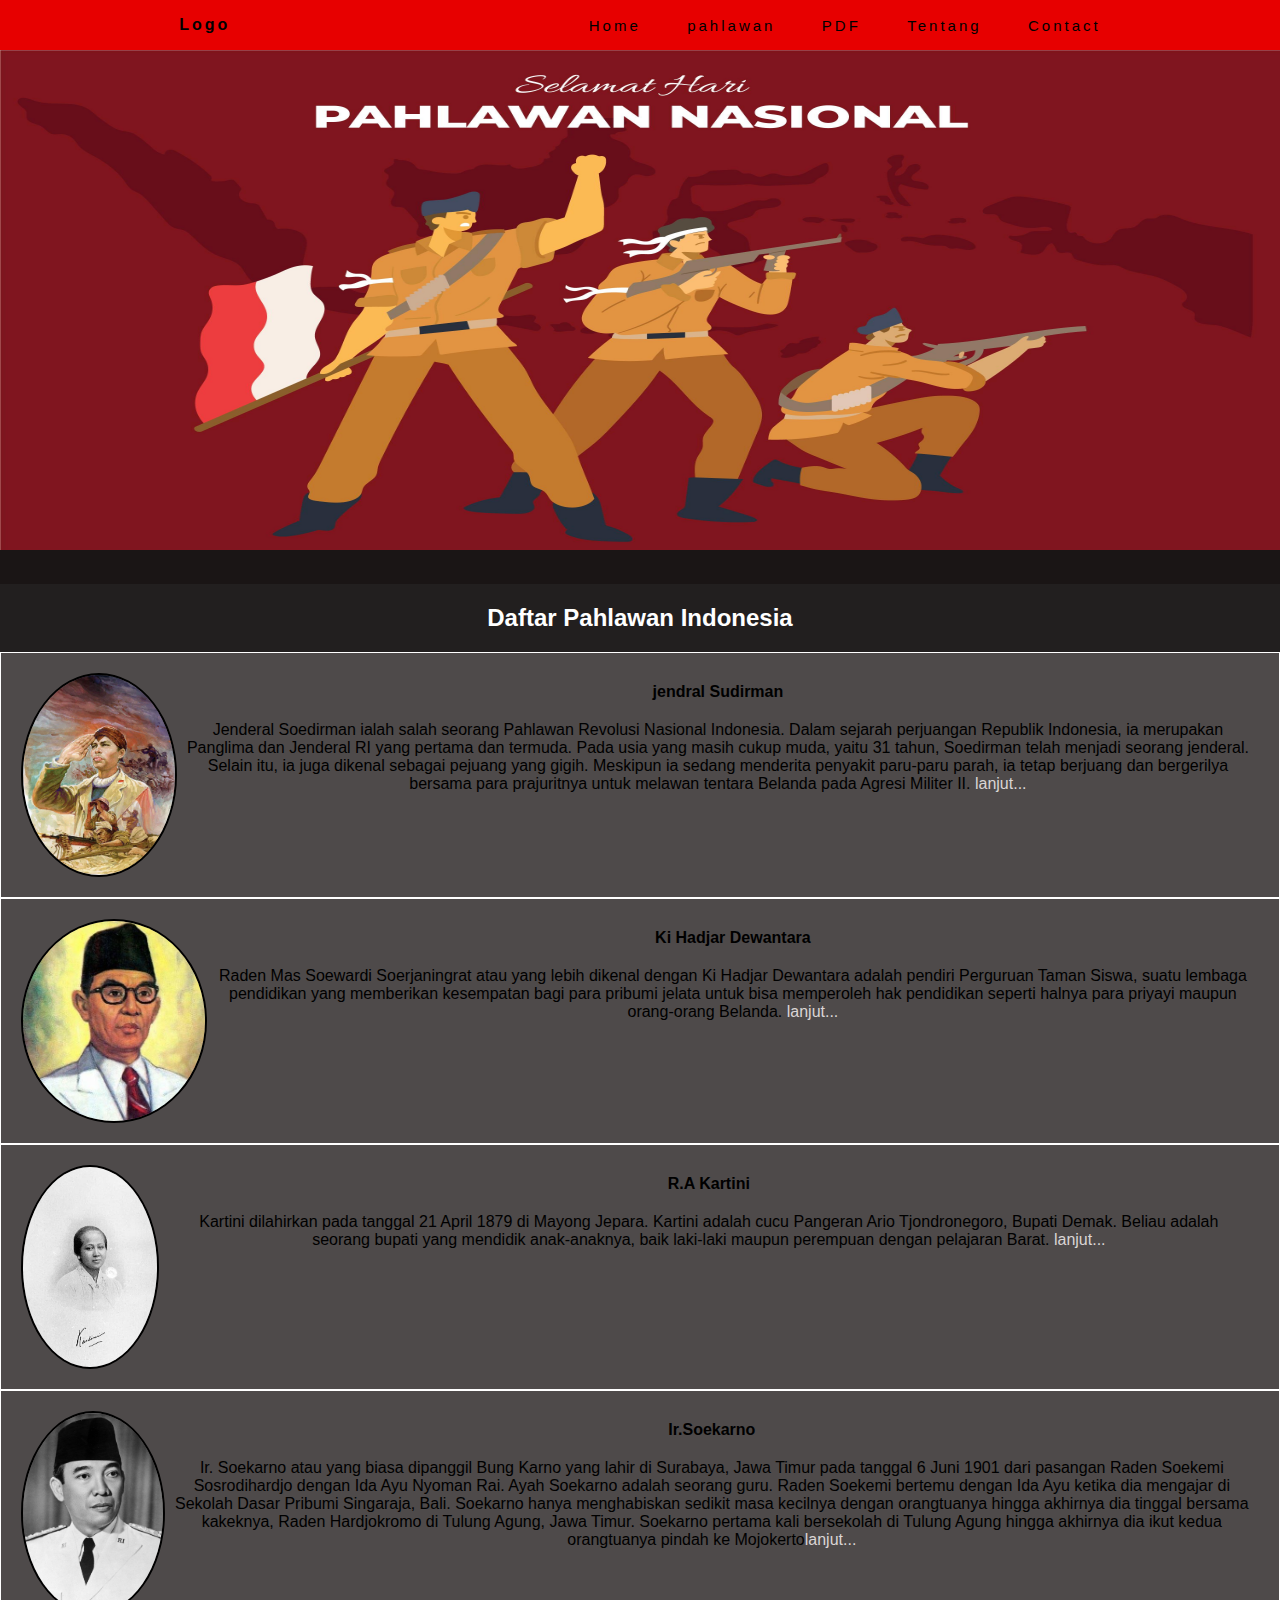
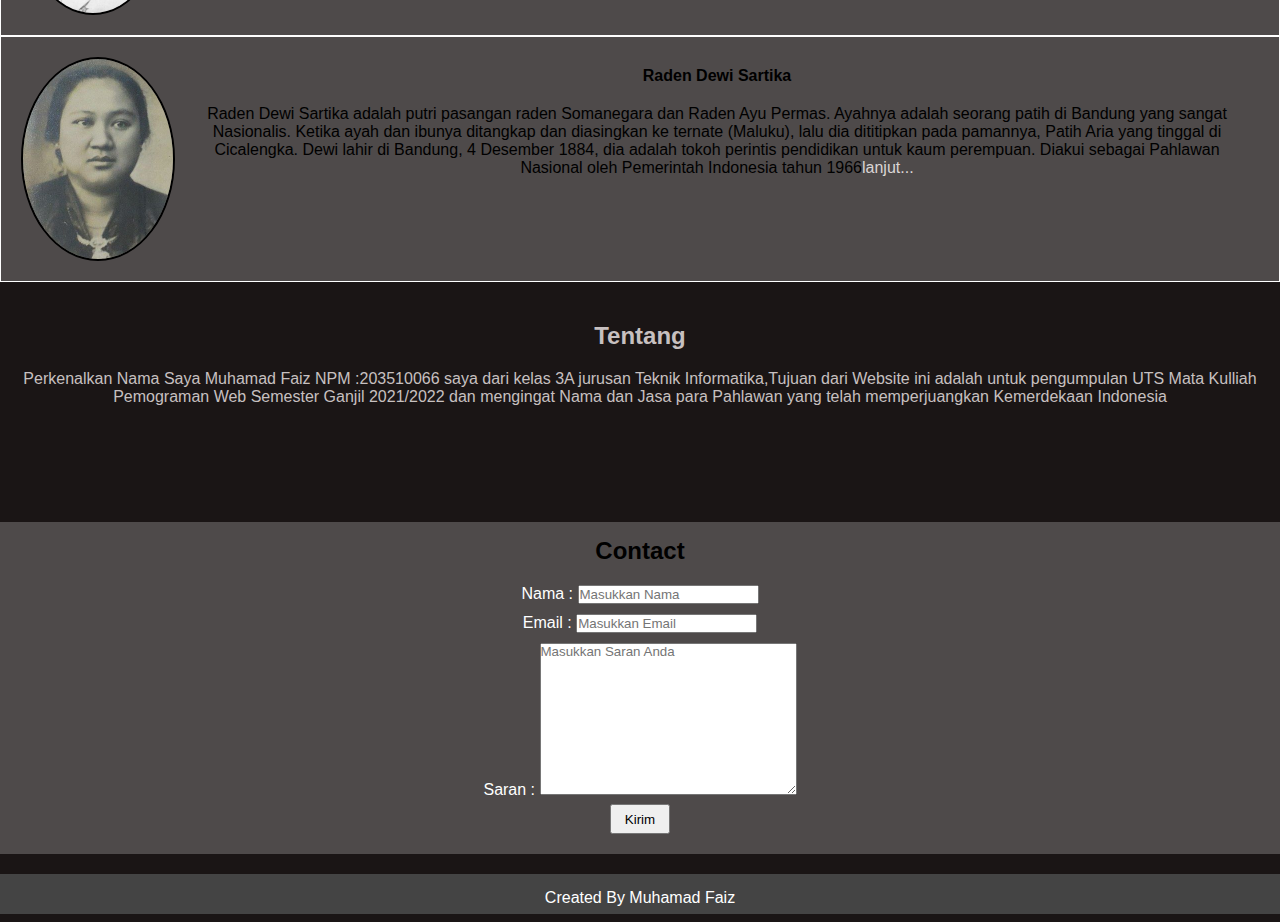
<file: index.html>
<!DOCTYPE html>
<html lang="en">
  <head>
    <meta charset="UTF-8" />
    <meta http-equiv="X-UA-Compatible" content="IE=edge" />
    <meta name="viewport" content="width=device-width, initial-scale=1.0" />
    <link rel="stylesheet" href="style.css" />
    <title>Pahlawan Nasional</title>
  </head>
  <body>
    <nav>
      <div class="logo">
        <h4>Logo</h4>
      </div>

      <ul>
        <li><a href="index.html">Home</a></li>
        <li><a href="#pahlawan">pahlawan</a></li>
        <li><a href="pdf.html">PDF</a></li>
        <li><a href="#tentang">Tentang</a></li>
        <li><a href="#kontak">Contact</a></li>
      </ul>
    </nav>
    <div class="gambar">
      <img src="img/1.jpg" alt="" />
    </div>

    <div class="hero-lists" id="pahlawan">
      <h2>Daftar Pahlawan Indonesia</h2>
      <div class="hero">
        <img src="img/jendralSudirman.jpg" alt="" />
        <ul>
          <li><h4>jendral Sudirman</h4></li>
          <li>
            <p>
              Jenderal Soedirman ialah salah seorang Pahlawan Revolusi Nasional Indonesia. Dalam sejarah perjuangan Republik Indonesia, ia merupakan Panglima dan Jenderal RI yang pertama dan termuda. Pada usia yang masih cukup muda, yaitu
              31 tahun, Soedirman telah menjadi seorang jenderal. Selain itu, ia juga dikenal sebagai pejuang yang gigih. Meskipun ia sedang menderita penyakit paru-paru parah, ia tetap berjuang dan bergerilya bersama para prajuritnya untuk
              melawan tentara Belanda pada Agresi Militer II. <span><a href="pdf/jendralSudirman.html">lanjut...</a></span>
            </p>
          </li>
        </ul>
      </div>
      <div class="hero">
        <img src="img/KiHadjaDewantara.jpg" alt="" />
        <ul>
          <li><h4>Ki Hadjar Dewantara</h4></li>
          <li>
            <p>
              Raden Mas Soewardi Soerjaningrat atau yang lebih dikenal dengan Ki Hadjar Dewantara adalah pendiri Perguruan Taman Siswa, suatu lembaga pendidikan yang memberikan kesempatan bagi para pribumi jelata untuk bisa memperoleh hak
              pendidikan seperti halnya para priyayi maupun orang-orang Belanda. <span><a href="pdf/KiHadjarDewantara.html">lanjut...</a></span>
            </p>
          </li>
        </ul>
      </div>
      <div class="hero">
        <img src="img/R A Kartini.jpg" alt="" />
        <ul>
          <li><h4>R.A Kartini</h4></li>
          <li>
            <p>
              Kartini dilahirkan pada tanggal 21 April 1879 di Mayong Jepara. Kartini adalah cucu Pangeran Ario Tjondronegoro, Bupati Demak. Beliau adalah seorang bupati yang mendidik anak-anaknya, baik laki-laki maupun perempuan dengan
              pelajaran Barat. <span><a href="pdf/ra_kartini.html">lanjut...</a></span>
            </p>
          </li>
        </ul>
      </div>
      <div class="hero">
        <img src="img/Soekarno.jpg" alt="" />
        <ul>
          <li><h4>Ir.Soekarno</h4></li>
          <li>
            <p>
              Ir. Soekarno atau yang biasa dipanggil Bung Karno yang lahir di Surabaya, Jawa Timur pada tanggal 6 Juni 1901 dari pasangan Raden Soekemi Sosrodihardjo dengan Ida Ayu Nyoman Rai. Ayah Soekarno adalah seorang guru. Raden
              Soekemi bertemu dengan Ida Ayu ketika dia mengajar di Sekolah Dasar Pribumi Singaraja, Bali. Soekarno hanya menghabiskan sedikit masa kecilnya dengan orangtuanya hingga akhirnya dia tinggal bersama kakeknya, Raden Hardjokromo
              di Tulung Agung, Jawa Timur. Soekarno pertama kali bersekolah di Tulung Agung hingga akhirnya dia ikut kedua orangtuanya pindah ke Mojokerto<span><a href="pdf/ir_soekarno.html">lanjut...</a></span>
            </p>
          </li>
        </ul>
      </div>
      <div class="hero">
        <img src="img/Raden Dewi Sartika.jpg" alt="" />
        <ul>
          <li><h4>Raden Dewi Sartika</h4></li>
          <li>
            <p>
              Raden Dewi Sartika adalah putri pasangan raden Somanegara dan Raden Ayu Permas. Ayahnya adalah seorang patih di Bandung yang sangat Nasionalis. Ketika ayah dan ibunya ditangkap dan diasingkan ke ternate (Maluku), lalu dia
              dititipkan pada pamannya, Patih Aria yang tinggal di Cicalengka. Dewi lahir di Bandung, 4 Desember 1884, dia adalah tokoh perintis pendidikan untuk kaum perempuan. Diakui sebagai Pahlawan Nasional oleh Pemerintah Indonesia
              tahun 1966<span><a href="pdf/radendewisartika.html">lanjut...</a></span>
            </p>
          </li>
        </ul>
      </div>
    </div>
    <div class="tentang" id="tentang">
      <h2>Tentang</h2>
      <p>
        Perkenalkan Nama Saya Muhamad Faiz NPM :203510066 saya dari kelas 3A jurusan Teknik Informatika,Tujuan dari Website ini adalah untuk pengumpulan UTS Mata Kulliah Pemograman Web Semester Ganjil 2021/2022 dan mengingat Nama dan Jasa
        para Pahlawan yang telah memperjuangkan Kemerdekaan Indonesia
      </p>
    </div>

    <div class="kontak" id="kontak">
      <h2>Contact</h2>
      <form>
        <p class="nama">
          <label for="nama">Nama :</label>
          <input type="text" name="nama" id="nama" placeholder="Masukkan Nama" />
        </p>
        <p class="email">
          <label for="email">Email :</label>
          <input type="email" name="email" id="email" placeholder="Masukkan Email" />
        </p>
        <p class="saran">
          <label for="saran">Saran :</label>
          <textarea name="saran" id="saran" cols="30" rows="10" placeholder="Masukkan Saran Anda"></textarea>
        </p>
        <button type="submit" class="button">Kirim</button>
      </form>
    </div>

    <footer>
      <p>Created By <a href="https://www.instagram.com/mfaiz_2502/">Muhamad Faiz</a></p>
    </footer>
  </body>
</html>
</file>
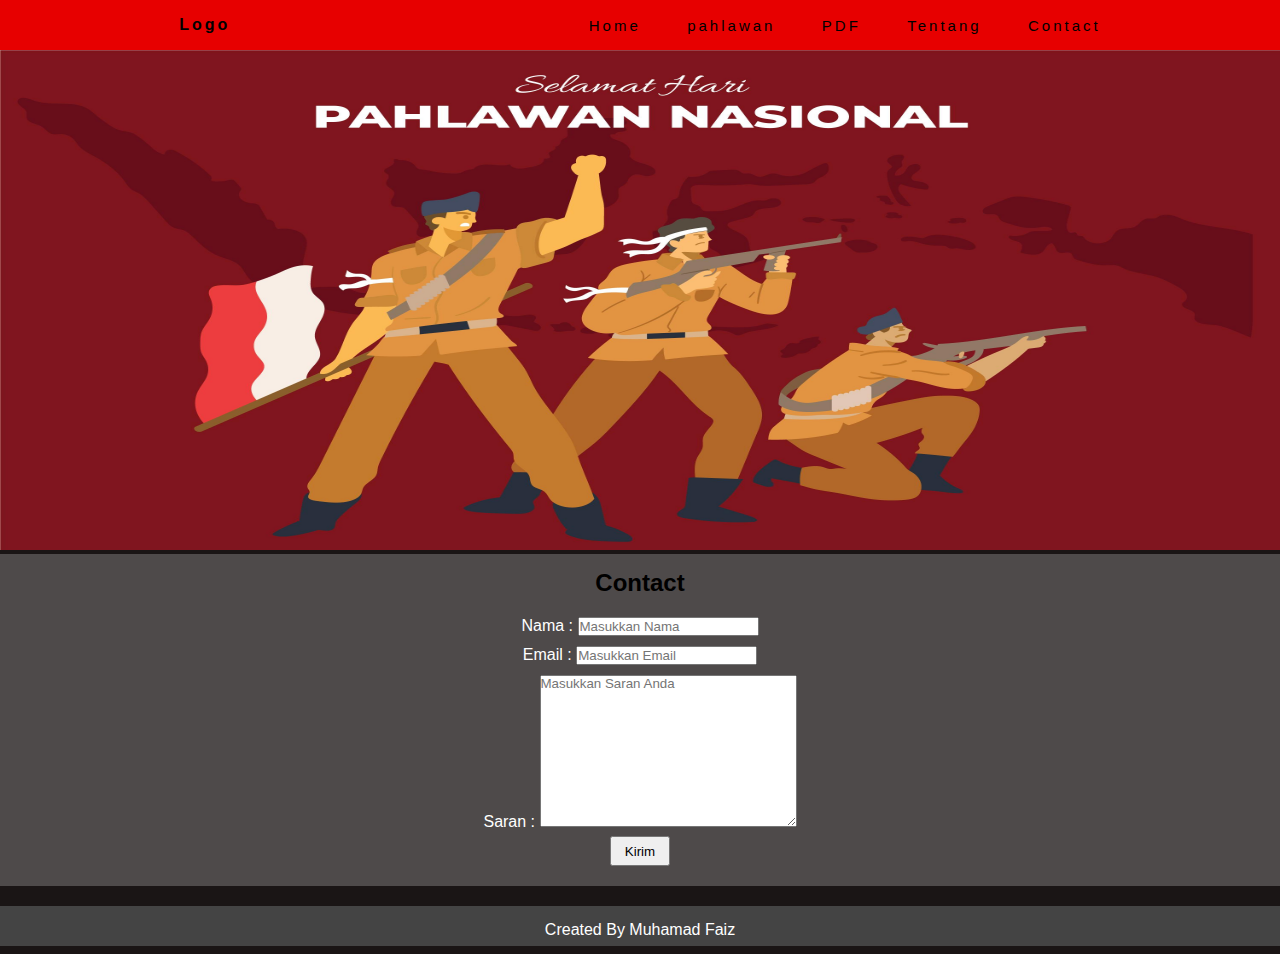
<file: contact.html>
<!DOCTYPE html>
<html lang="en">
  <head>
    <meta charset="UTF-8" />
    <meta http-equiv="X-UA-Compatible" content="IE=edge" />
    <meta name="viewport" content="width=device-width, initial-scale=1.0" />
    <link rel="stylesheet" href="style.css" />
    <title>Contact</title>
  </head>
  <body>
    <nav>
      <div class="logo">
        <h4>Logo</h4>
      </div>

      <ul>
        <li><a href="index.html">Home</a></li>
        <li><a href="pahlawan.html">pahlawan</a></li>
        <li><a href="pdf.html">PDF</a></li>
        <li><a href="tentang.html">Tentang</a></li>
        <li><a href="contact.html">Contact</a></li>
      </ul>
    </nav>
    <div class="gambar">
      <img src="img/1.jpg" alt="" />
    </div>

    <div class="kontak">
      <h2>Contact</h2>
      <form>
        <p class="nama">
          <label for="nama">Nama :</label>
          <input type="text" name="nama" id="nama" placeholder="Masukkan Nama" />
        </p>
        <p class="email">
          <label for="email">Email :</label>
          <input type="email" name="email" id="email" placeholder="Masukkan Email" />
        </p>
        <p class="saran">
          <label for="saran">Saran :</label>
          <textarea name="saran" id="saran" cols="30" rows="10" placeholder="Masukkan Saran Anda"></textarea>
        </p>
        <button type="submit" class="button">Kirim</button>
      </form>
    </div>

    <footer>
      <p>Created By <a href="https://www.instagram.com/mfaiz_2502/">Muhamad Faiz</a></p>
    </footer>
  </body>
</html>
</file>
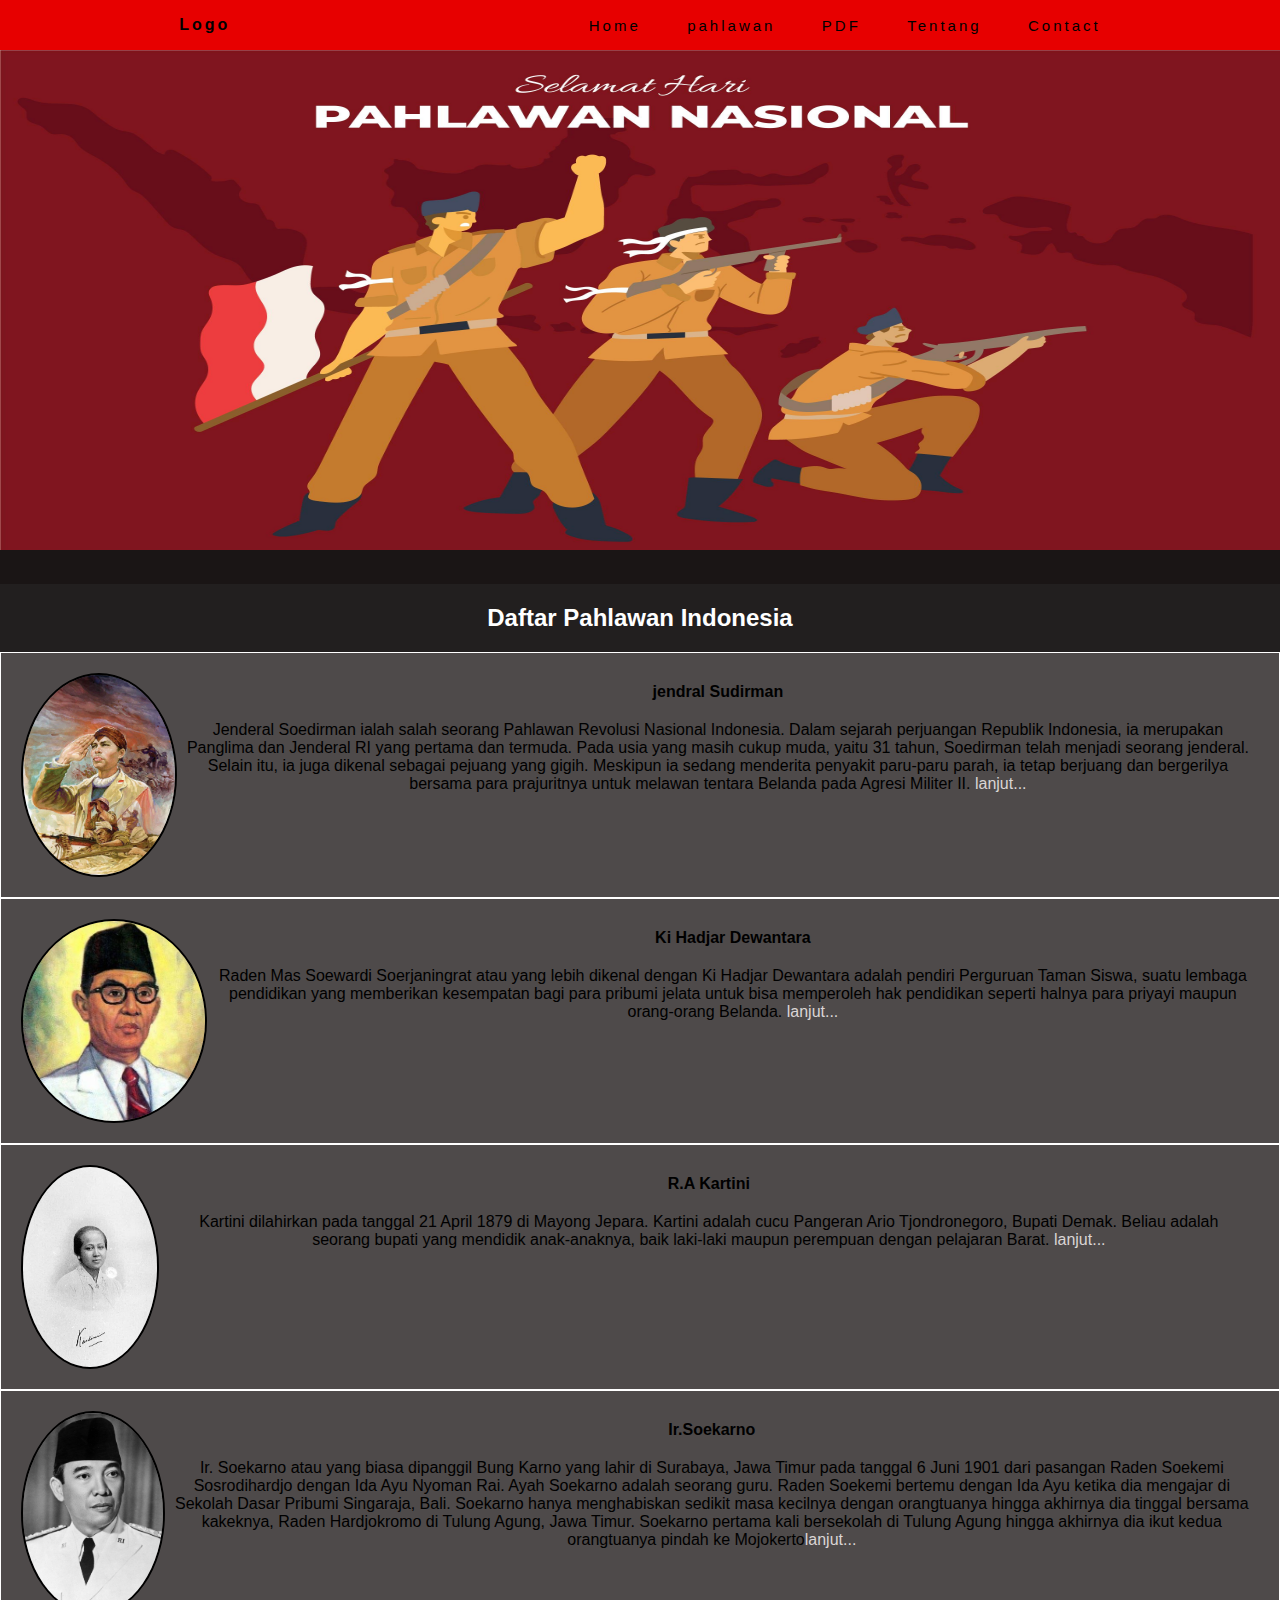
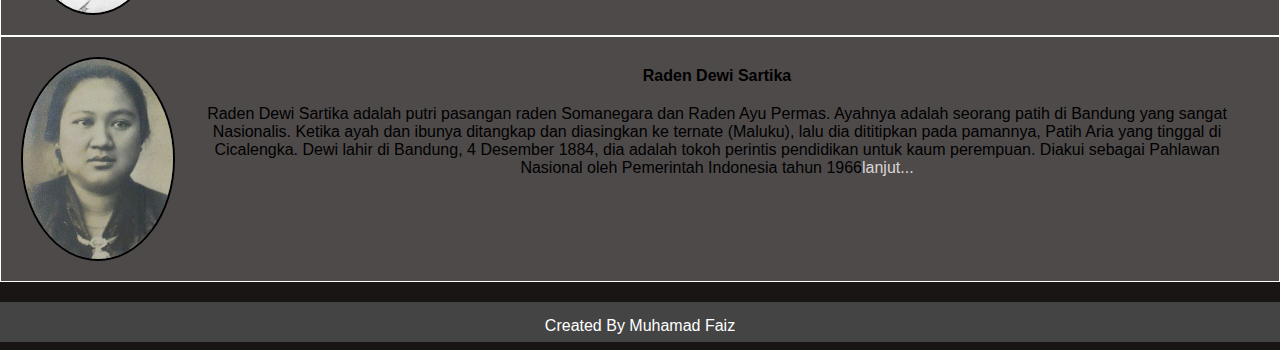
<file: pahlawan.html>
<!DOCTYPE html>
<html lang="en">
  <head>
    <meta charset="UTF-8" />
    <meta http-equiv="X-UA-Compatible" content="IE=edge" />
    <meta name="viewport" content="width=device-width, initial-scale=1.0" />
    <link rel="stylesheet" href="style.css" />
    <title>pahlawan</title>
  </head>
  <body>
    <nav>
      <div class="logo">
        <h4>Logo</h4>
      </div>

      <ul>
        <li><a href="index.html">Home</a></li>
        <li><a href="pahlawan.html">pahlawan</a></li>
        <li><a href="pdf.html">PDF</a></li>
        <li><a href="tentang.html">Tentang</a></li>
        <li><a href="contact.html">Contact</a></li>
      </ul>
    </nav>

    <div class="gambar">
      <img src="img/1.jpg" alt="" />
    </div>

    <div class="hero-lists" id="pahlawan">
      <h2>Daftar Pahlawan Indonesia</h2>
      <div class="hero">
        <img src="img/jendralSudirman.jpg" alt="" />
        <ul>
          <li><h4>jendral Sudirman</h4></li>
          <li>
            <p>
              Jenderal Soedirman ialah salah seorang Pahlawan Revolusi Nasional Indonesia. Dalam sejarah perjuangan Republik Indonesia, ia merupakan Panglima dan Jenderal RI yang pertama dan termuda. Pada usia yang masih cukup muda, yaitu
              31 tahun, Soedirman telah menjadi seorang jenderal. Selain itu, ia juga dikenal sebagai pejuang yang gigih. Meskipun ia sedang menderita penyakit paru-paru parah, ia tetap berjuang dan bergerilya bersama para prajuritnya untuk
              melawan tentara Belanda pada Agresi Militer II. <span><a href="pdf/jendralSudirman.html">lanjut...</a></span>
            </p>
          </li>
        </ul>
      </div>
      <div class="hero">
        <img src="img/KiHadjaDewantara.jpg" alt="" />
        <ul>
          <li><h4>Ki Hadjar Dewantara</h4></li>
          <li>
            <p>
              Raden Mas Soewardi Soerjaningrat atau yang lebih dikenal dengan Ki Hadjar Dewantara adalah pendiri Perguruan Taman Siswa, suatu lembaga pendidikan yang memberikan kesempatan bagi para pribumi jelata untuk bisa memperoleh hak
              pendidikan seperti halnya para priyayi maupun orang-orang Belanda. <span><a href="pdf/KiHadjarDewantara.html">lanjut...</a></span>
            </p>
          </li>
        </ul>
      </div>
      <div class="hero">
        <img src="img/R A Kartini.jpg" alt="" />
        <ul>
          <li><h4>R.A Kartini</h4></li>
          <li>
            <p>
              Kartini dilahirkan pada tanggal 21 April 1879 di Mayong Jepara. Kartini adalah cucu Pangeran Ario Tjondronegoro, Bupati Demak. Beliau adalah seorang bupati yang mendidik anak-anaknya, baik laki-laki maupun perempuan dengan
              pelajaran Barat. <span><a href="pdf/ra_kartini.html">lanjut...</a></span>
            </p>
          </li>
        </ul>
      </div>
      <div class="hero">
        <img src="img/Soekarno.jpg" alt="" />
        <ul>
          <li><h4>Ir.Soekarno</h4></li>
          <li>
            <p>
              Ir. Soekarno atau yang biasa dipanggil Bung Karno yang lahir di Surabaya, Jawa Timur pada tanggal 6 Juni 1901 dari pasangan Raden Soekemi Sosrodihardjo dengan Ida Ayu Nyoman Rai. Ayah Soekarno adalah seorang guru. Raden
              Soekemi bertemu dengan Ida Ayu ketika dia mengajar di Sekolah Dasar Pribumi Singaraja, Bali. Soekarno hanya menghabiskan sedikit masa kecilnya dengan orangtuanya hingga akhirnya dia tinggal bersama kakeknya, Raden Hardjokromo
              di Tulung Agung, Jawa Timur. Soekarno pertama kali bersekolah di Tulung Agung hingga akhirnya dia ikut kedua orangtuanya pindah ke Mojokerto<span><a href="pdf/ir_soekarno.html">lanjut...</a></span>
            </p>
          </li>
        </ul>
      </div>
      <div class="hero">
        <img src="img/Raden Dewi Sartika.jpg" alt="" />
        <ul>
          <li><h4>Raden Dewi Sartika</h4></li>
          <li>
            <p>
              Raden Dewi Sartika adalah putri pasangan raden Somanegara dan Raden Ayu Permas. Ayahnya adalah seorang patih di Bandung yang sangat Nasionalis. Ketika ayah dan ibunya ditangkap dan diasingkan ke ternate (Maluku), lalu dia
              dititipkan pada pamannya, Patih Aria yang tinggal di Cicalengka. Dewi lahir di Bandung, 4 Desember 1884, dia adalah tokoh perintis pendidikan untuk kaum perempuan. Diakui sebagai Pahlawan Nasional oleh Pemerintah Indonesia
              tahun 1966<span><a href="pdf/radendewisartika.html">lanjut...</a></span>
            </p>
          </li>
        </ul>
      </div>
    </div>
    <footer>
      <p>Created By <a href="https://www.instagram.com/mfaiz_2502/">Muhamad Faiz</a></p>
    </footer>
  </body>
</html>
</file>
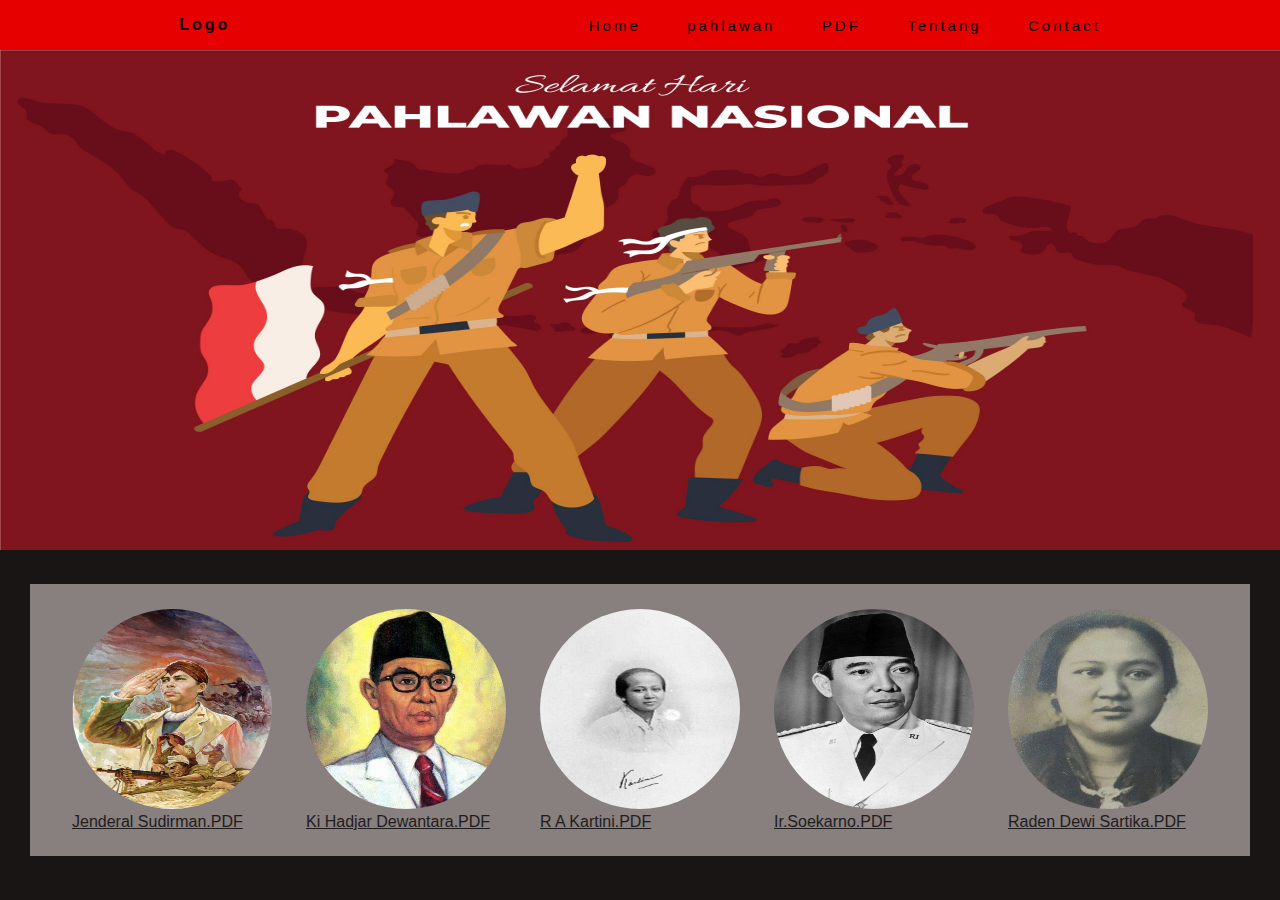
<file: pdf.html>
<!DOCTYPE html>
<html lang="en">
  <head>
    <meta charset="UTF-8" />
    <meta http-equiv="X-UA-Compatible" content="IE=edge" />
    <meta name="viewport" content="width=device-width, initial-scale=1.0" />
    <link rel="stylesheet" href="style.css" />
    <title>PDF</title>
  </head>
  <body>
    <nav>
      <div class="logo">
        <h4>Logo</h4>
      </div>

      <ul>
        <li><a href="index.html">Home</a></li>
        <li><a href="pahlawan.html">pahlawan</a></li>
        <li><a href="pdf.html">PDF</a></li>
        <li><a href="tentang.html">Tentang</a></li>
        <li><a href="contact.html">Contact</a></li>
      </ul>
    </nav>
    <div class="gambar">
      <img src="img/1.jpg" alt="" />
    </div>

    <div class="pdf-list">
      <ul>
        <li>
          <img src="img/jendralSudirman.jpg" alt="" />
          <p><a href="/pdf/jendralSudirman.html">Jenderal Sudirman.PDF</a></p>
        </li>
        <li>
          <img src="img/KiHadjaDewantara.jpg" alt="" />
          <p><a href="/pdf/KiHadjarDewantara.html">Ki Hadjar Dewantara.PDF</a></p>
        </li>
        <li>
          <img src="img/R A Kartini.jpg" alt="" />
          <p><a href="/pdf/ra_kartini.html">R A Kartini.PDF</a></p>
        </li>
        <li>
          <img src="img/Soekarno.jpg" alt="" />
          <p><a href="/pdf/ir_soekarno.html">Ir.Soekarno.PDF</a></p>
        </li>
        <li>
          <img src="img/Raden Dewi Sartika.jpg" alt="" />
          <p><a href="/pdf/radendewisartika.html">Raden Dewi Sartika.PDF</a></p>
        </li>
      </ul>
    </div>
  </body>
</html>
</file>
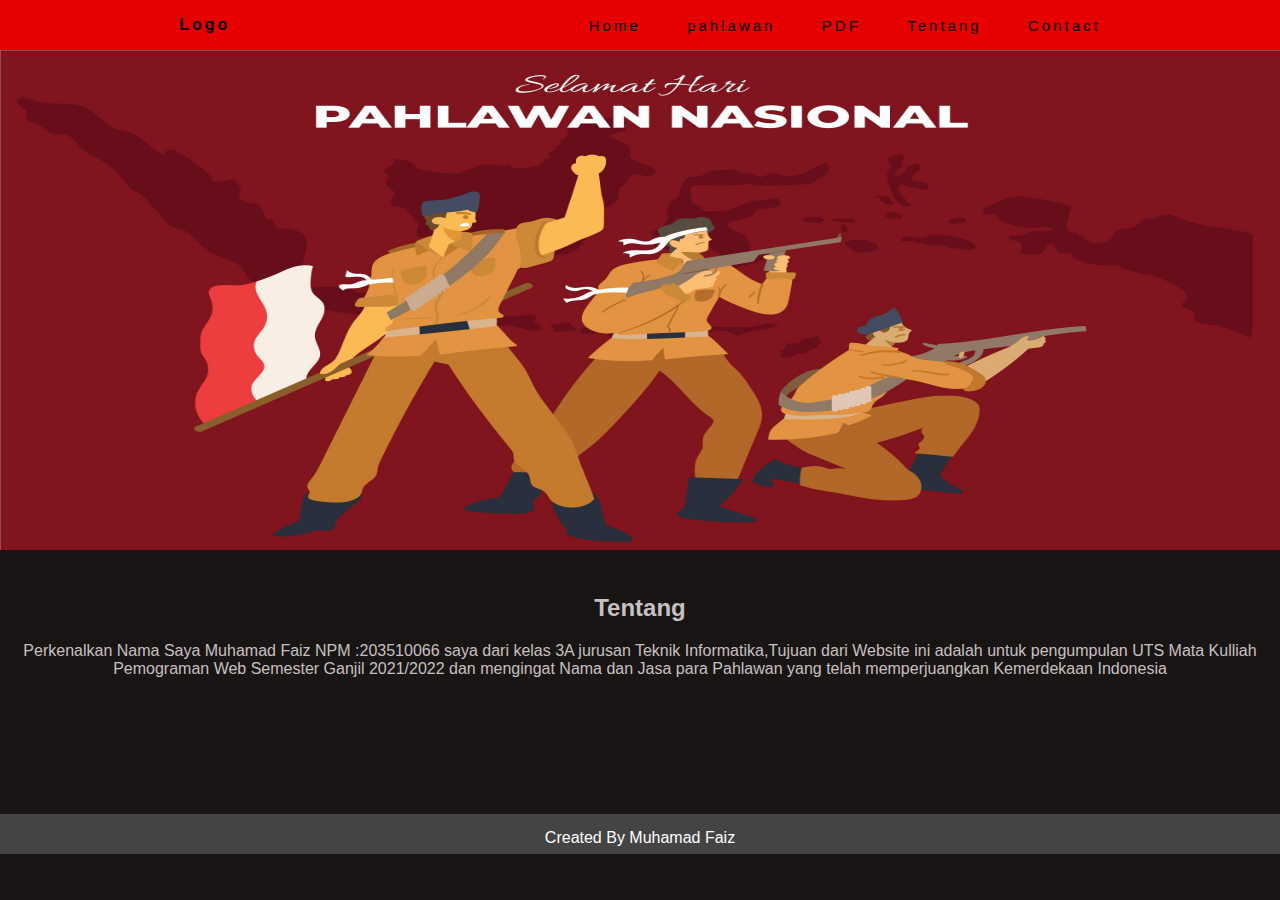
<file: tentang.html>
<!DOCTYPE html>
<html lang="en">
  <head>
    <meta charset="UTF-8" />
    <meta http-equiv="X-UA-Compatible" content="IE=edge" />
    <meta name="viewport" content="width=device-width, initial-scale=1.0" />
    <link rel="stylesheet" href="style.css" />
    <title>Tentang</title>
  </head>
  <body>
    <nav>
      <div class="logo">
        <h4>Logo</h4>
      </div>

      <ul>
        <li><a href="index.html">Home</a></li>
        <li><a href="pahlawan.html">pahlawan</a></li>
        <li><a href="pdf.html">PDF</a></li>
        <li><a href="tentang.html">Tentang</a></li>
        <li><a href="contact.html">Contact</a></li>
      </ul>
    </nav>

    <div class="gambar">
      <img src="img/1.jpg" alt="" />
    </div>

    <div class="tentang" id="tentang">
      <h2>Tentang</h2>
      <p>
        Perkenalkan Nama Saya Muhamad Faiz NPM :203510066 saya dari kelas 3A jurusan Teknik Informatika,Tujuan dari Website ini adalah untuk pengumpulan UTS Mata Kulliah Pemograman Web Semester Ganjil 2021/2022 dan mengingat Nama dan Jasa
        para Pahlawan yang telah memperjuangkan Kemerdekaan Indonesia
      </p>
    </div>

    <footer>
        <p>Created By <a href="https://www.instagram.com/mfaiz_2502/">Muhamad Faiz</a></p>
      </footer>
  </body>
</html>
</file>
<file: style.css>
*,
body {
  margin: 0;
  padding: 0;
  font-family: Arial, Helvetica, sans-serif;
}

body {
  background-color: rgb(26, 21, 21);
}

li {
  list-style: none;
}

nav {
  display: flex;
  background-color: #e70000;
  justify-content: space-around;
  height: 50px;
  align-items: center;
  color: rgb(0, 0, 0);
  letter-spacing: 3px;
}

nav ul {
  display: flex;
  list-style: none;
  width: 40%;
  justify-content: space-between;
  font-size: 15px;
}

nav ul li a {
  height: 20px;
  text-decoration: none;
  color: black;
}

nav ul li a:hover {
  background-color: rgba(255, 255, 255, 0.5);
  transition: 1s;
}

.gambar img {
  width: 100%;
  height: 500px;
}

.hero-lists{
  margin-top: 30px;
  background-color: rgb(34, 31, 31);
}

.hero-lists h2 {
  text-align: center;
  padding: 20px;
  color: #fff;
}

.hero img {
  border-radius: 50%;
  width: 200px;
  height: 200px;
  border: 2px black solid;
}


.hero {
  border: 1px #fff solid;
  padding: 20px;
  background-color: rgb(78, 74, 74);
  display: flex;
}

.hero ul li {
  text-align: center;
  padding: 10px;
}


.tentang {
  padding: 20px;
  height: 200px;
  color: rgb(199, 192, 192);
  text-align: center;
}

.tentang h2 {
  padding: 20px;
}

.kontak {
  background-color: rgb(78, 74, 74);
  text-align: center;
  padding-bottom: 20px;
}

.kontak h2 {
  padding: 15px;
}

.kontak form p {
  padding: 5px;
  color: #fff;
}


button {
  width: 60px;
  height: 30px;
  cursor: pointer;
}

footer {
  height: 40px;
  text-align: center;
  color: #fff;
  background-color: rgb(68, 68, 68);
}

footer p {
  padding: 15px;
  margin: 20px;
}

footer p a {
  color: #fff;
  text-decoration: none;
}

.isi {
  padding: 20px;
  text-align: center;
}

.hero ul li p a {
  text-decoration: none;
  color: rgb(218, 213, 213);
}

:visited {
  color: rgb(43, 41, 41);
}

.pdf-list {
  
  background-color: rgb(136, 127, 127);
  margin: 30px;
  padding: 25px;
}

.pdf-list ul {
  justify-content: space-around;
  display: flex;
}

.pdf-list ul li img {
  width: 200px;
  height: 200px;
  border-radius: 50%;
}



.pdf-list ul li p a{
  color: rgb(31, 29, 29);
}
</file>
